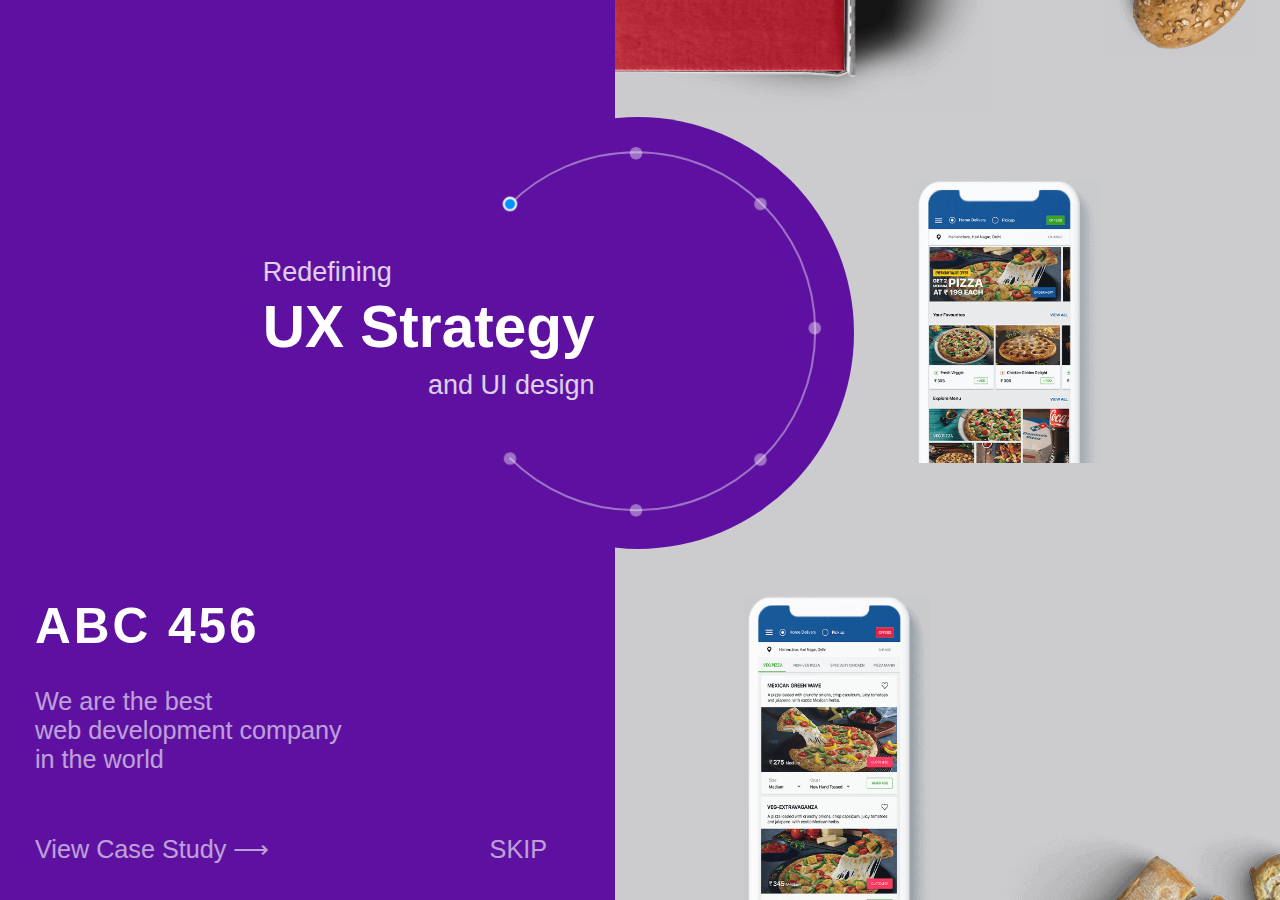
<file: index.html>
<!DOCTYPE html>
<html lang="en">

<head>
    <meta charset="UTF-8">
    <meta http-equiv="X-UA-Compatible" content="IE=edge">
    <meta name="viewport" content="width=device-width, initial-scale=1"/>
 <link rel="icon" type="image/png" href="favicon.png">
    <title>FronEndtask2</title>
    <script src="assets/js/lib/greensock/TweenMax.min.js"></script>
    <script src="assets/js/lib/greensock/plugins/ScrollToPlugin.min.js"></script>
    <script src="https://code.jquery.com/jquery-3.6.0.min.js" integrity="sha256-/xUj+3OJU5yExlq6GSYGSHk7tPXikynS7ogEvDej/m4=" crossorigin="anonymous"></script>
    <script src="assets/js/lib/modernizr.custom.min.js"></script>
    <script src="assets/js/lib/iscroll-probe.js"></script>
    <script src="scrollmagic/minified/ScrollMagic.min.js"></script>
    <script src="scrollmagic/minified/plugins/animation.gsap.min.js"></script>
    <script src="scrollmagic/minified/plugins/debug.addIndicators.min.js"></script>
    <script src="assets/js/demo.js"></script>
    <link rel="stylesheet" type="text/css" href="styles.css" />
</head>

<body>
    <div>
        <div class="path-slider">
            <svg version="1.1" class="svg-ring" id="transring" xmlns="http://www.w3.org/2000/svg"
                xmlns:xlink="http://www.w3.org/1999/xlink" x="0px" y="0px" viewBox="0 0 400 400"
                style="enable-background:new 0 0 414 414;" xml:space="preserve">
                <path id="Transparent_Ring" class="transrg path-slider__path"
                    style="opacity:0.4;fill:none;stroke:#FFFFFF;stroke-width:2;stroke-miterlimit:10;enable-background:new"
                    d="M84.2,85c31.3-31.5,74.7-51,122.7-51c95.5,0,173,77.5,173,173s-77.5,173-173,173
                    c-47.8,0-91-19.4-122.3-50.7"></path>
                <path id="Opaque_Ring" class="transrgwht" stroke-dasharray="0,1000"
                    style="fill: none; stroke: rgb(255, 255, 255); stroke-width: 2; stroke-miterlimit: 10; stroke-dasharray: 5, 1000;"
                    d="M84.2,85c31.3-31.5,74.7-51,122.7-51c95.5,0,173,77.5,173,173s-77.5,173-173,173
                    c-47.8,0-91-19.4-122.3-50.7"></path>
                <g id="Dots" class="dots-nav">
                    <g>
                        <path class="dotsst dotsfill trans-ease" style="fill: rgb(0, 146, 255); opacity: 1;"
                            d="M85,78c-3.3,0-6,2.7-6,6s2.7,6,6,6s6-2.7,6-6S88.5,78,85,78z"></path>
                    </g>
                    <g>
                        <path class="dotsstro trans-ease"
                            style="opacity: 1; fill: none; stroke: rgb(255, 255, 255); stroke-width: 2; stroke-miterlimit: 10;"
                            d="M85,78c-3.3,0-6,2.7-6,6s2.7,6,6,6s6-2.7,6-6S88.5,78,85,78z"></path>
                    </g>
                </g>
                <g id="Dots1" class="dots-nav">
                    <g>
                        <path class="dotsst dotsfill1 trans-ease"
                            d="M206.8,29c-3.3,0-6,2.7-6,6s2.7,6,6,6s6-2.7,6-6S210.1,29,206.8,29z"></path>
                    </g>
                    <g>
                        <path class="dotsstro1 trans-ease"
                            style="opacity: 0; fill: none; stroke: rgb(255, 255, 255); stroke-width: 2; stroke-miterlimit: 10;"
                            d="M206.8,29c-3.3,0-6,2.7-6,6s2.7,6,6,6s6-2.7,6-6S210.1,29,206.8,29z">H</path>
                    </g>
                </g>
                <g id="Dots2" class="dots-nav ">
                    <g>
                        <path class="dotsst dotsfill2 trans-ease"
                            d="M327,78c-3.3,0-6,2.7-6,6s2.7,6,6,6s6-2.7,6-6S331,78,327,78z"></path>
                    </g>
                    <g>
                        <path class="dotsstro2 trans-ease"
                            style="opacity: 0; fill: none; stroke: rgb(255, 255, 255); stroke-width: 2; stroke-miterlimit: 10;"
                            d="M327,78c-3.3,0-6,2.7-6,6s2.7,6,6,6s6-2.7,6-6S331,78,327,78z"></path>
                    </g>
                </g>
                <g id="Dots3" class="dots-nav">
                    <g>
                        <path class="dotsst dotsfill3 trans-ease"
                            d="M379.5,198c-3.3,0-6,2.7-6,6s2.7,6,6,6s6-2.7,6-6S383,198,379.5,198z"></path>
                    </g>
                    <g>
                        <path class="dotsstro3 trans-ease"
                            style="opacity: 0; fill: none; stroke: rgb(255, 255, 255); stroke-width: 2; stroke-miterlimit: 10;"
                            d="M379.5,198c-3.3,0-6,2.7-6,6s2.7,6,6,6s6-2.7,6-6S383,198,379.5,198z"></path>
                    </g>
                </g>
                <g id="Dots4" class="dots-nav">
                    <g>
                        <path class="dotsst dotsfill4 trans-ease"
                            d="M327,325c-3.3,0-6,2.7-6,6s2.7,6,6,6s6-2.7,6-6S331,325,327,325z"></path>
                    </g>
                    <g>
                        <path class="dotsstro4 trans-ease"
                            style="opacity: 0; fill: none; stroke: rgb(255, 255, 255); stroke-width: 2; stroke-miterlimit: 10;"
                            d="M327,325c-3.3,0-6,2.7-6,6s2.7,6,6,6s6-2.7,6-6S331,325,327,325z"></path>
                    </g>
                </g>
                <g id="Dots5" class="dots-nav">
                    <g>
                        <path class="dotsst dotsfill5 trans-ease"
                            d="M206.8,374c-3.3,0-6,2.7-6,6s2.7,6,6,6s6-2.7,6-6S210.1,374,206.8,374z"></path>
                    </g>
                    <g>
                        <path class="dotsstro5 trans-ease"
                            style="opacity: 0; fill: none; stroke: rgb(255, 255, 255); stroke-width: 2; stroke-miterlimit: 10;"
                            d="M206.8,374c-3.3,0-6,2.7-6,6s2.7,6,6,6s6-2.7,6-6S210.1,374,206.8,374z"></path>
                    </g>
                </g>
                <g id="Dots6" class="dots-nav">
                    <g>
                        <path class="dotsst dotsfill6 trans-ease"
                            d="M85,324c-3.3,0-6,2.7-6,6s2.7,6,6,6s6-2.7,6-6S88.5,324,85,324z"></path>
                    </g>
                    <g>
                        <path class="dotsstro6 trans-ease"
                            style="opacity: 0; fill: none; stroke: rgb(255, 255, 255); stroke-width: 2; stroke-miterlimit: 10;"
                            d="M85,324c-3.3,0-6,2.7-6,6s2.7,6,6,6s6-2.7,6-6S88.5,324,85,324z"></path>
                    </g>
                </g>
            </svg>
        </div>
    </div>
    <div class="round-div" id="round-div"></div>
    <div class="container" id="container"></div>
      
    <div class="medium-dots d-lg-none">
        <svg version="1.1" class="svg-ring" id="transring" xmlns="http://www.w3.org/2000/svg"
                xmlns:xlink="http://www.w3.org/1999/xlink" x="0px" y="0px" viewBox="0 0 400 400"
                style="enable-background:new 0 0 1000 1000;" xml:space="preserve">
                <g id="mDots1" class="dots">
                    <g>
                        <path class="dotsst dotsfill1 trans-ease"
                            d="M50,15c-3.3,0-6,2.7-6,6s2.7,6,6,6s6-2.7,6-6S53.3,15,50,15z"></path>
                    </g>
                    </g>
                <g id="mDots2" class="dots">
                    <g>
                        <path class="dotsst dotsfill1 trans-ease"
                            d="M100,15c-3.3,0-6,2.7-6,6s2.7,6,6,6s6-2.7,6-6S103.3,15,100,15z"></path>
                    </g>
                </g>
                <g id="mDots3" class="dots">
                    <g>
                        <path class="dotsst dotsfill1 trans-ease"
                            d="M150,15c-3.3,0-6,2.7-6,6s2.7,6,6,6s6-2.7,6-6S153.3,15,150,15z"></path>
                    </g>
                </g>
                <g id="mDots4" class="dots">
                    <g>
                        <path class="dotsst dotsfill1 trans-ease"
                            d="M200,15c-3.3,0-6,2.7-6,6s2.7,6,6,6s6-2.7,6-6S203.3,15,200,15z"></path>
                    </g>
                </g>
                <g id="mDots5" class="dots">
                    <g>
                        <path class="dotsst dotsfill1 trans-ease"
                            d="M250,15c-3.3,0-6,2.7-6,6s2.7,6,6,6s6-2.7,6-6S253.3,15,250,15z"></path>
                    </g>
                </g>
                
                <g id="mDots6" class="dots">
                    <g>
                        <path class="dotsst dotsfill1 trans-ease"
                            d="M300,15c-3.3,0-6,2.7-6,6s2.7,6,6,6s6-2.7,6-6S303.3,15,300,15z"></path>
                    </g>
                </g>
                <g id="mDots7" class="dots">
                    <g>
                        <path class="dotsst dotsfill1 trans-ease"
                            d="M350,15c-3.3,0-6,2.7-6,6s2.7,6,6,6s6-2.7,6-6S353.3,15,350,15z"></path>
                    </g>
                </g>
                
            </svg>
        </div>
    </div>

    <script src="templates.js"></script>
    <script src="main.js"></script>
    <script>
       
    </script>
</body>

</html>
</file>
<file: styles.css>
html,
body {
  height: 100%;
  box-sizing: border-box;
  margin: 0;
  background-color: #16263b;
  font-family: Arial, Helvetica, sans-serif;
  padding: 0;
  color: white;
}

.title h1 {
  overflow: hidden;
}

div {
  margin: 0;
  padding: 0;
}

.medium {
  height: 100%;
}

.medium div {
  width: 100% !important;
  height: 100% !important;
}

@media (max-width: 768px) {
  .d-md-none {
    display: none !important;
  }
  .path-slider,
  .round-div {
    display: none;
  }

  .container {
    flex-direction: column;
  }

  .medium-dots {
    width: 100%;
    display: block;
    position: fixed;
    z-index: 2050;
    background-color: transparent;
    height: 12%;
    transition: ease 10s;
    bottom: 0;
  }

  .left,
  .right {
    display: block;
    width: 100% !important;
  }

  .left {
    order: 2;
    height: 45%;
  }

  .right {
    order: 1;
    height: 55%;
    position: relative;
  }
  .title2 {
    width: 75% !important;
    top: 10vh;
  }

  
  .title2 h1 {
    font-size: 30px !important;
  }
  .anchor-button {
    color: #0e123a;
    background-color: white;
    opacity: 1 !important;
    padding: 10px;
    border-radius: 20px;
    font-weight: bold;
    font-size: 15px !important;
  }

  #pizza_box {
    max-width: 40vw !important;
    top: -7vh !important;
  }

  #dominos-bread {
    max-width: 25vw !important;
    right: -12% !important;
    top: -18%;
  }
  #domi-img1 {
    max-width: 30vw;
    left: 20vw;
    top: 20vh;
  }

  #domi-img2 {
    max-width: 30vw;
    top: -5vh;
    left: 50%;
  }

  #dominos-bread1 {
    max-width: 27.8vw;
    bottom: -1%;
    right: -5%;
  }
  #nasa-fitness-tracking-mobile-app {
    max-width: 50vw;
    top: 25%;
    left: -4%;
  }

  #measure-total-body-weight-through-fitness-app {
    max-width: 40vw;
    right: 0;

    top: -55%;
  }
  #nexgtv-entertainment-mobile-app-development {
    max-width: 50vw;
    top: 10%;
    left: 5%;
  }

  #year {
    background-color: white;
    border: 2px solid blue;
    border-radius: 10px;
    opacity: 2;
    max-width: 50%;
    max-height: 12.5vh;
    position: absolute;
    top: -45%;
  }
  #pink {
    background-color: #ce2b92;
    color: white;
  }
  #nexgtv-mobile-app-ui-design {
    max-width: 50vw;
    top: 10%;
    right: -2%;
  }
  #block1 {
    bottom: -35%;
    left: 5%;
    max-width: 45vw;
  }

  #block2 {
    right: 5%;
    top: -35%;
    max-width: 45vw;
  }

  #text1 {
    max-width: 35vw;
    top: -65%;
    left: 2%;
  }

  #text2 {
    max-width: 35vw;
    top: -42%;
    left: 38%;
  }

  #text3 {
    max-width: 35%;
    top: 15%;
    right: -8%;
  }

  #text5 {
    max-width: 35.5%;
    bottom: -80%;
    left: 38%;
  }
  #web {
    max-width: 100vw;
  }

  #text4 {
    max-width: 35%;
    bottom: -55%;
    left: 2%;
  }
  #green {
    color: green;
  }
  #asia1 {
    max-width: 50%;
    right: 5%;
    top: 20%;
    z-index: 1;
  }

  #asia2 {
    max-width: 65vw;
    top: 10%;
    z-index: 2;
    left: 0%;
  }

}
.path-slider {
  width: 46vh;
  position: absolute;
  top: 13vh;
  left: 33vw;
  z-index: 60;
  right: auto;
}

.transrgwht {
  transition: ease 0.4s;
  -webkit-transform: translateZ(0) scale(1, 1);
  transform: translateZ(0) scale(1, 1);
}

.dotfillin1 {
  fill: rgb(0, 146, 255) !important;
  opacity: 1 !important;
}

.dotfillin2 {
  stroke: rgb(255, 255, 255) !important;
  opacity: 1 !important;
}
.dotsst {
  fill: rgb(255, 255, 255);
  opacity: 0.4;
}

.opacity-1 {
  opacity: 1 !important;
}

.trans-ease {
  transition: ease 0.2s !important;
  -webkit-transform: translateZ(0) scale(1, 1);
  transform: translateZ(0) scale(1, 1);
}

.container {
  display: flex;
  height: 100%;
  overflow: hidden;
}

.left {
  flex-basis: 45%;
  padding: 35px;
  z-index: 55;
  position: relative;
}

.right {
  flex-basis: 55%;
  background-color: #0d131b;
  position: relative;
  overflow: hidden;
}

.round-div {
  border-radius: 100%;
  position: absolute;
  background-color: #16263b;
  top: 13vh;
  left: 33vw;
  z-index: 50;
  width: 48vh;
  height: 48vh;
}

.title {
  position: absolute;
  top: 28vh;
  right: 20px;
  width: fit-content;
}

.float-end {
  float: right !important;
}
.title h5,
.title h1 {
  margin: 5px 0;
}
.title h5 {
  font-size: 3vh;
  font-weight: 100;
  opacity: 0.8;
  width: fit-content;
}
.title h1 {
  font-size: 6.504vh;
}

.title2 {
  position: absolute;
  bottom: 36px;
  width: 40vw;
}

.title2 h1 {
  letter-spacing: 3px;
  font-size: 5.5vh;
}

.title2 p,
.title2 a {
  opacity: 0.6;
  font-size: 2.8vh;
}

a {
  text-decoration: none;
  color: white;
}

.right * {
  position: absolute;
}

.nasa-title {
  position: absolute;
  top: 30vh;
  right: 0%;
}
.nasa-title img {
  display: block;
  max-height: 10.57vh;
}
.nasa-title h5 {
  font-size: 3.2vh;
  font-weight: 100;
  margin: 2px;
}

.downloads {
  right: -5%;
  top: 30%;
}
.asia {
  top: 30%;
  right: -2%;
}
.text-head {
  right: -7%;
}
.text-head2 {
  right: -6%;
}

.text-head2 h5 {
  font-size: 2.5vh;
}

@media(min-width: 769px) {
  .d-lg-none {
    display: none !important;
  }
  #pizza_box {
    max-width: 29.5vw;
    top: -15vh;
  }

  #dominos-bread {
    max-width: 11.8vw;
    right: 2vw;
    top: -18vh;
  }

  #domi-img1 {
    max-width: 14.64vw;
    right: 20vh;
    top: 20vh;
  }

  #domi-img2 {
    max-width: 14.64vw;
    bottom: -5vh;
    left: 10vw;
  }

  #dominos-bread1 {
    max-width: 27.8vw;
    bottom: -20vh;
    right: -5vw;
  }

  #nasa-fitness-tracking-mobile-app {
    max-width: 18.3vw;
    top: 20%;
    left: 25%;
  }

  #measure-total-body-weight-through-fitness-app {
    max-width: 14.64vw;
    right: 5%;
    top: -15%;
  }
  #nexgtv-entertainment-mobile-app-development {
    max-width: 18.3vw;
    top: 20%;
    left: 15%;
  }

  #year {
    opacity: 0.7;
    max-width: 18.3vw;
  }

  #nexgtv-mobile-app-ui-design {
    max-width: 18.3vw;
    top: 20%;
    right: 15%;
  }

  #block1 {
    bottom: -8%;
    left: 20%;
    max-width: 18.3vw;
  }

  #block2 {
    right: 5%;
    top: -10%;
    max-width: 18.3vw;
  }

  #text1 {
    max-width: 14vw;
    top: -25%;
    left: 15%;
  }

  #text2 {
    max-width: 14vw;
    top: -10%;
    left: 44%;
  }

  #text3 {
    max-width: 14vw;
    top: 20%;
    right: 1%;
  }

  #text5 {
    max-width: 14vw;
    bottom: -30%;
    left: 44%;
  }

  #text4 {
    max-width: 14vw;
    bottom: -15%;
    left: 15%;
  }

  #web {
    max-width: 100%;
  }

  #asia1 {
    max-width: 15vw;
    right: 5%;
    bottom: -7%;
  }

  #asia2 {
    max-width: 19vw;
    bottom: -12%;
    left: 40%;
    z-index: 1050;
  }
}

.mdotfill path {
  opacity: 1 !important;
}

@media(max-width: 400px){
  #pizza_box {
    max-width: 40vw !important;
    top: auto !important;
    bottom: 80%;
  }

  #dominos-bread {
    max-width: 25vw !important;
    right: auto !important;
    left: 85%;
    top: auto;
    bottom: 80%;
  }
  #domi-img1 {
    max-width: 30vw;
    left: 20%;
    top: 50%;
  }

  #domi-img2 {
    max-width: 30vw;
    top: auto;
    bottom: 40%;
    left: 50%;
  }

  #dominos-bread1 {
    max-width: 27.8vw;
    top: 80%;
    bottom: auto;
    right: auto;
    left: 75%;
  }
  #nasa-fitness-tracking-mobile-app {
    max-width: 50vw;
    top: 40%;
    left: 0%;
  }

  #measure-total-body-weight-through-fitness-app {
    position: absolute;
    max-width: 40vw;
    top: auto;
    bottom: 35%;
    right: 0;
    z-index: 3050;
  }
  #nexgtv-entertainment-mobile-app-development {
    max-width: 50vw;
    top: 20%;
    left: 0;
  }
  #nexgtv-mobile-app-ui-design {
    max-width: 50vw;
    top: 20%;
    right: 2%;
  }
  #year {
    background-color: white;
    border: 2px solid blue;
    border-radius: 10px;
    opacity: 2;
    max-width: 50%;
    max-height: 12.5vh;
    position: absolute;
    top: -45%;
  }
  #pink {
    background-color: #ce2b92;
    color: white;
  }
 
  #block1 {
    top: 25%;
    left: 5%;
    max-width: 45vw;
  }

  #block2 {
    max-width: 45vw;
    top: auto;
    bottom: 25%;
    right: 5%;
  }

  #text1 {
    max-width: 35vw;
    top: auto;
    left: 2%;
    bottom: 60%;
  }

  #text2 {
    max-width: 35vw;
    top: auto;
    bottom: 40%;
    left: 38%;
  }

  #text3 {
    max-width: 35%;
    top: 15%;
    right: auto;
    left: 73%;
  }

  #text5 {
    max-width: 35.5%;
    bottom: auto;
    left: 38%;
    top: 60%;
  }
  #web {
    max-width: 100vw;
  }

  #text4 {
    max-width: 35%;
    bottom: auto;
    top: 40%;
    left: 2%;
  }
  #green {
    color: green;
  }
  #asia1 {
    max-width: 50%;
    right: 5%;
    top: 20%;
    z-index: 1;
  }

  #asia2 {
    max-width: 65vw;
    top: 10%;
    z-index: 2;
    left: 0%;
  }

  .title2 p{
    font-size: 15px;
  }
  .title2 a{
    font-size: 17px;
  }

}
</file>
